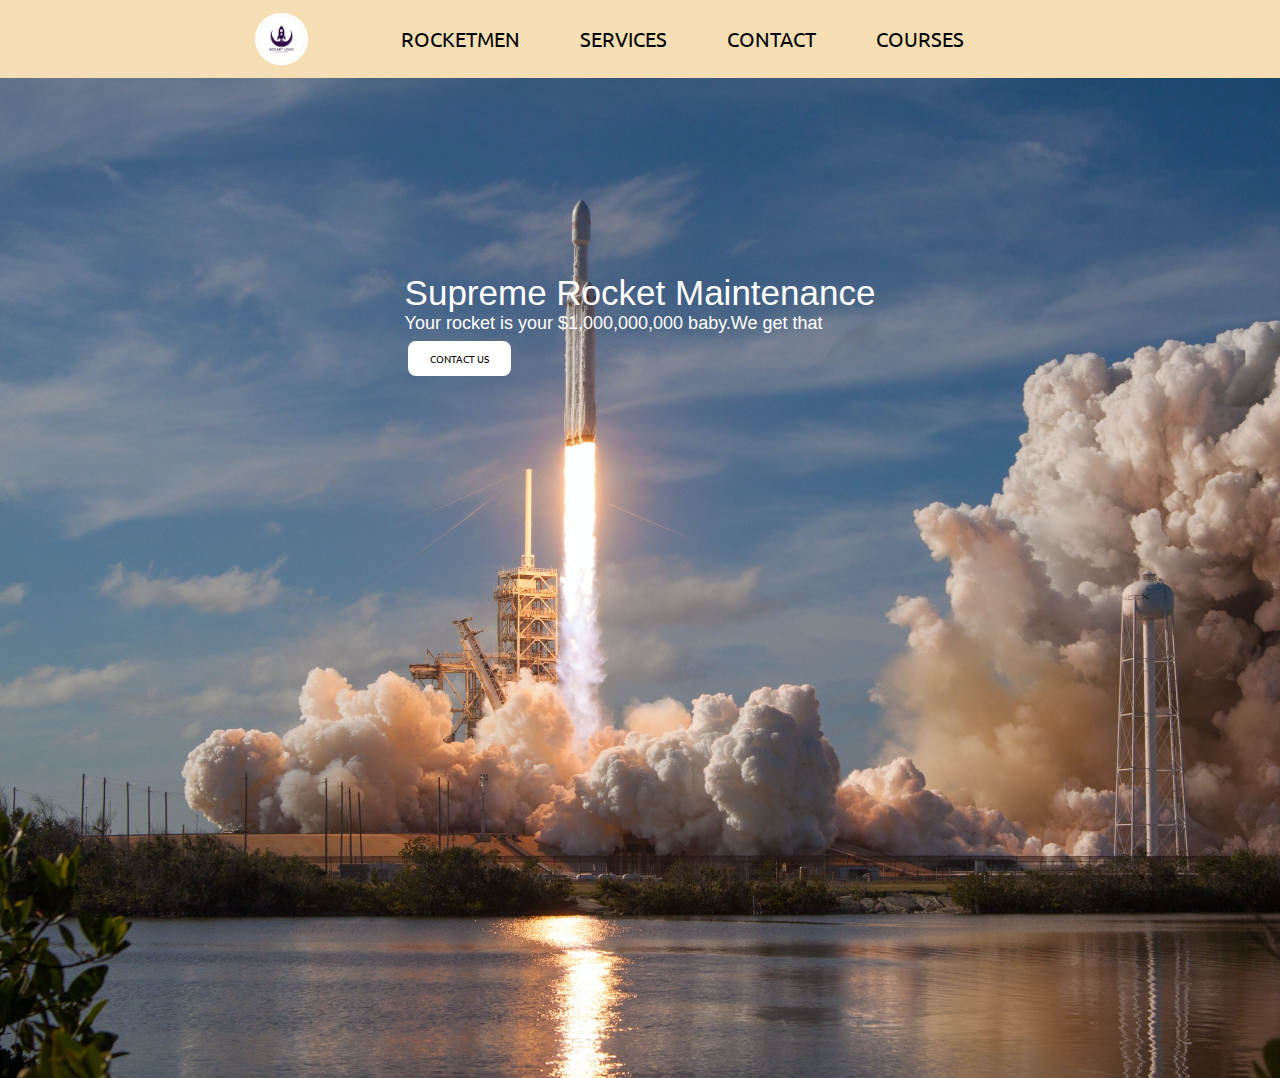
<file: project.html>
<!DOCTYPE html>
<html lang="en">
<head>
    <meta charset="UTF-8">
    <meta http-equiv="X-UA-Compatible" content="IE=edge">
    <meta name="viewport" content="width=device-width, initial-scale=1.0">
    <link rel="stylesheet" href="prosty.css">
    <title>Rocket website</title>
</head>
<body>
    <nav class="navbar">
        <ul class="nav-list">
            <div class="logo"><img src="rocket.jpg"></div>
            <li><a href="#rocketman">ROCKETMEN</a></li>
            <li><a href="#services">SERVICES</a></li>
            <li><a href="#contact">CONTACT</a></li>
            <li><a href="#courses">COURSES</a></li>
        </ul>
    </nav>
    <section class="background">
        <div class="box-main">
            <div class="firsthalf">
                <p class="big-text">Supreme Rocket Maintenance</p>
                <p class="text-small">Your rocket is your $1,000,000,000 baby.We get that</p>
                <div class="button">CONTACT US</div>
            </div>
        </div>
    </section>
    
</body>
</html>
</file>
<file: prosty.css>
@import url('https://fonts.googleapis.com/css2?family=Ubuntu&display=swap');
*{
  margin: 0;
  padding: 0;
}
html{
  scroll-behavior: smooth;
}
.navbar{
  display: flex;
  align-items: center;
  
justify-content: center;
    position: sticky;
    top: 0;
    cursor: pointer;
    background-color: wheat;

}
.nav-list{
  width: 70%;
  display: flex;
  
}
.logo{
  width: 20%;
  display: flex;
  justify-content: center;
  align-items: center;
}
.logo img{
  width: 26%;
  border: 3px solid white;
  border-radius: 50px;
  margin: 5px;
}
.nav-list li{
  list-style: none;
  padding: 26px 30px;
}
.nav-list li a{
  text-decoration: none;
  color:black;
  font-size: 20px;
  font-family: 'Ubuntu', sans-serif;
  

}
.nav-list li a:hover{
  color: blue;
}
.background{
 background-image: url('Rocket11.jpg');
 background-size: cover;
 width: 100%;
 height: 1000px;
}

.box-main{
  display: flex;
  justify-content: center;
  align-items: center;
  color: white;
  font-family: 'Segoe UI', Tahoma, Geneva, Verdana, sans-serif;
  max-width: 50%;
  margin: auto;
  height: 50%;
}
.firstSection{
  height: 100vh;
}
.firstHalf{
  width: 75%;
  display: flex;
  flex-direction: column;
  justify-content: center;

}
.big-text{
  font-size: 35px;

}
.text-small{
  font-size: 18px;

}
.button{
  padding: 8px 20px;
  margin: 7px 3px;
  border: 2px solid white;
  border-radius: 8px;
  background: none;
   color: black;
    cursor: pointer;
    font-size: 10px;
    font-family: 'Ubuntu', sans-serif;
    background-color: white;
    display: inline-block;

}
</file>
